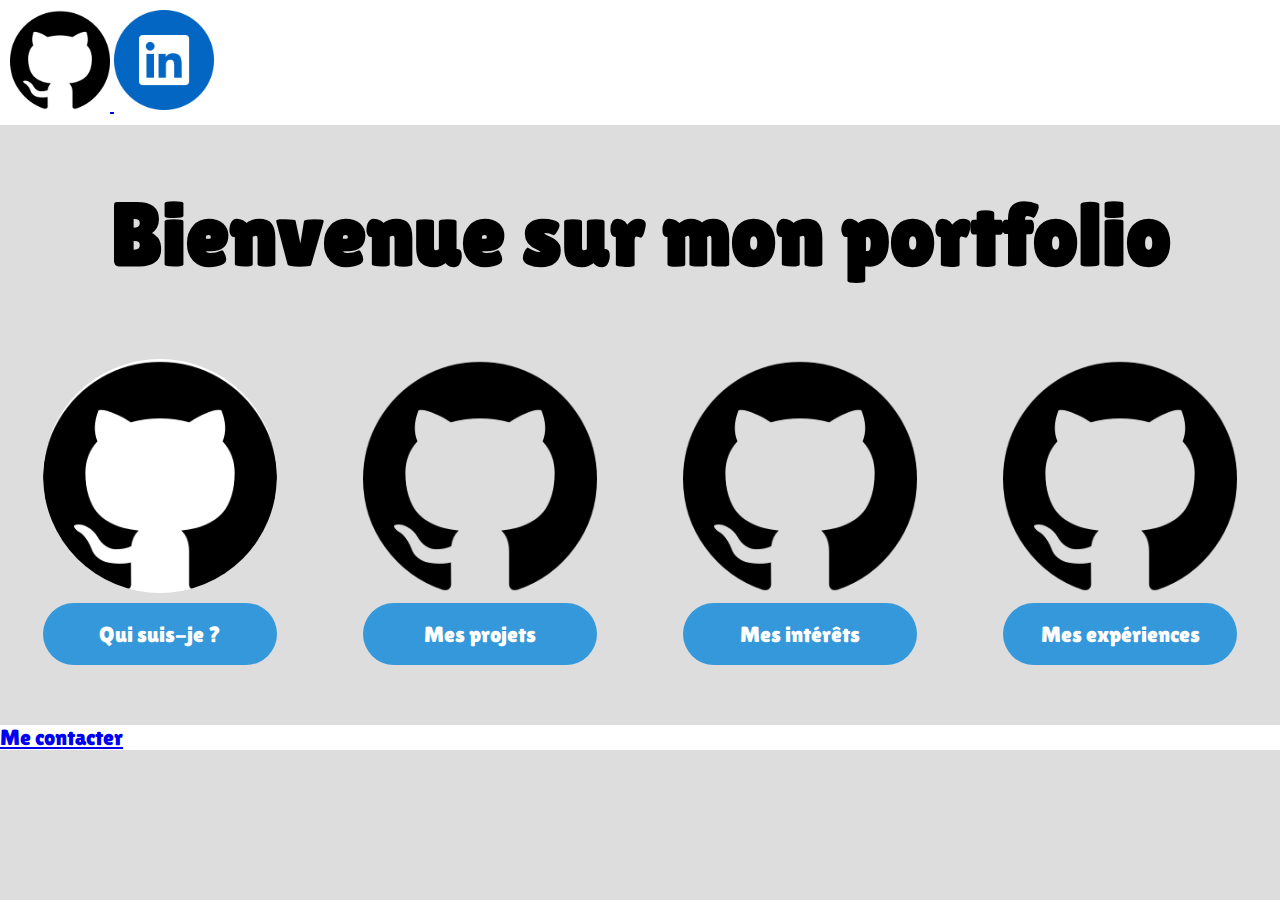
<file: index.html>
<!DOCTYPE html>
<html lang="fr">
    <head>
        <meta charset="UTF-8">
        <meta name="viewport" content="width=device-width, initial-scale=1.0">
        <!-- import de l'ensemble du css -->
        <link rel="stylesheet" href="./css/header.css">
        <link rel="stylesheet" href="./css/footer.css">
        <link rel="stylesheet" href="./css/menu.css">
        <!-- import de la police d'écriture -->
        <link href='https://fonts.googleapis.com/css?family=Lilita One' rel='stylesheet'>

        <title>Bienvenue !</title>
    </head>
    <!-- HTML représentant le header du site -->
    <header>
        <div id="img_header">
            <a href="https://github.com/DarkgamepsFlo">
                <img src="./img/github.png" id="github" alt="Logo de Github">
            </a>
            <a href="https://www.linkedin.com/in/florian-og%C3%A8s-a41a9a240/">
                <img src="./img/linkedin.png" id="linkedin" alt="Logo de linkedin">
            </a>
        </div>
    </header>
    <!-- HTML représentant le corp principal de la fonction -->
    <body>
        <div class="div_title">
            <h1>Bienvenue sur mon portfolio</h1>
        </div>
        <div id="quatre_img">
            <div id="une_img">
                <div id="color_img">
                    <img src="./img/github.png" id="ma_tete" alt="Logo de Github">
                </div>
                <a href="#" class="custom-button">
                    <span class="button-text">Qui suis-je ?</span>
                </a>
            </div>
            <div id="une_img">
                <img src="./img/github.png" id="project" alt="Logo de Github">
                <a href="#" class="custom-button">
                    <span class="button-text">Mes projets</span>
                </a>
            </div>
            <div id="une_img">
                <img src="./img/github.png" id="interest" alt="Logo de Github">
                    <a href="#" class="custom-button">
                        <span class="button-text">Mes intérêts</span>
                    </a>
            </div>
            <div id="une_img">
                <img src="./img/github.png" id="skills" alt="Logo de Github">
                <a href="#" class="custom-button">
                    <span class="button-text">Mes expériences</span>
                </a>
            </div>
        </div>
    </body>
    <!-- HTML représentant le footer du site -->
    <footer>
        <a href="#" class="button">
            <span class="button-text">Me contacter</span>
        </a>
    </footer>
</html>
</file>
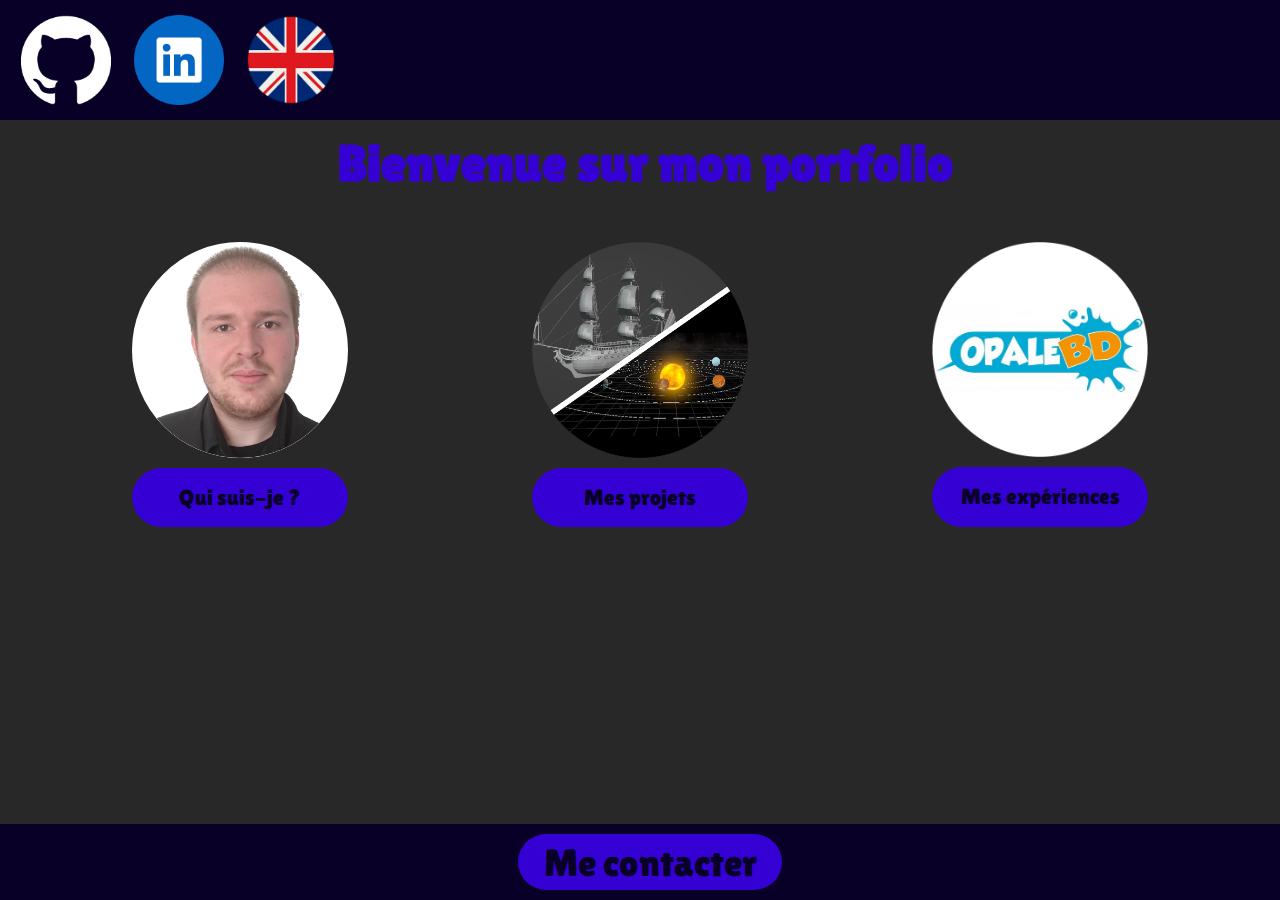
<file: my_e_cv/index.html>
<!DOCTYPE html>
<html lang="fr">
    <head>
        <meta charset="UTF-8">
        <meta name="viewport" content="width=device-width, initial-scale=1.0">
        <!-- import de l'ensemble du css -->
        <link rel="stylesheet" href="./css/header.css">
        <link rel="stylesheet" href="./css/footer.css">
        <link rel="stylesheet" href="./css/menu.css">
        <!-- import de la police d'écriture -->
        <link href='https://fonts.googleapis.com/css?family=Lilita One' rel='stylesheet'>

        <title>Bienvenue !</title>
    </head>
    <!-- HTML représentant le header du site -->
    <header>
        <div id="img_header">
            <div id="une_img_header">
                <a href="https://github.com/DarkgamepsFlo">
                    <img src="./img/github.png" id="github" alt="Logo de Github">
                </a>
            </div>
            <div id="une_img_header">
                <a href="https://www.linkedin.com/in/florian-og%C3%A8s-a41a9a240">
                    <img src="./img/linkedin.png" id="linkedin" alt="Logo de linkedin">
                </a>
            </div>
            <div id="une_img_header">
                <img onclick="changeLanguage()" id="langImage" src="./img/fr_flag.png" alt="Drapeau français">
            </div>
        </div>
    </header>
    <!-- HTML représentant le corp principal de la fonction -->
    <body>
        <div class="div_title">
            <!-- Ajoute des classes aux éléments que tu souhaites traduire -->
            <h1 id="welcome_menu" class="translate">Bienvenue sur mon portfolio</h1>
        </div>
        <div id="quatre_img">
            <div id="une_img">
                <div id="color_img">
                    <img src="./img/maGueule.png" id="ma_tete" alt="Me voici">
                </div>
                <a href="./profil/index.html" class="custom-button">
                    <span id="whoami" class="translate" class="button-text">Qui suis-je ?</span>
                </a>
            </div>
            <div id="une_img">
                <img src="./img/Solaire.png" id="project" alt="Mes projets">
                <a href="./project/index.html" class="custom-button">
                    <span id="projects" class="translate" class="button-text">Mes projets</span>
                </a>
            </div>
            <div id="une_img">
                <img src="./img/Opalebd.png" id="skills" alt="Mes expériences">
                <a href="./experiences/index.html" class="custom-button">
                    <span id="experiences" class="translate" class="button-text">Mes expériences</span>
                </a>
            </div>
        </div>

        <!-- Ajoute le lien vers le fichier JavaScript -->
        <script src="./service/traduction.js"></script>

    </body>
    <!-- HTML représentant le footer du site -->
    <footer>
        <a href="./contacter/index.html" class="custom-button-footer">
            <span class="button-text-footer" id="contactme">Me contacter</span>
        </a>
    </footer>
</html>
</file>
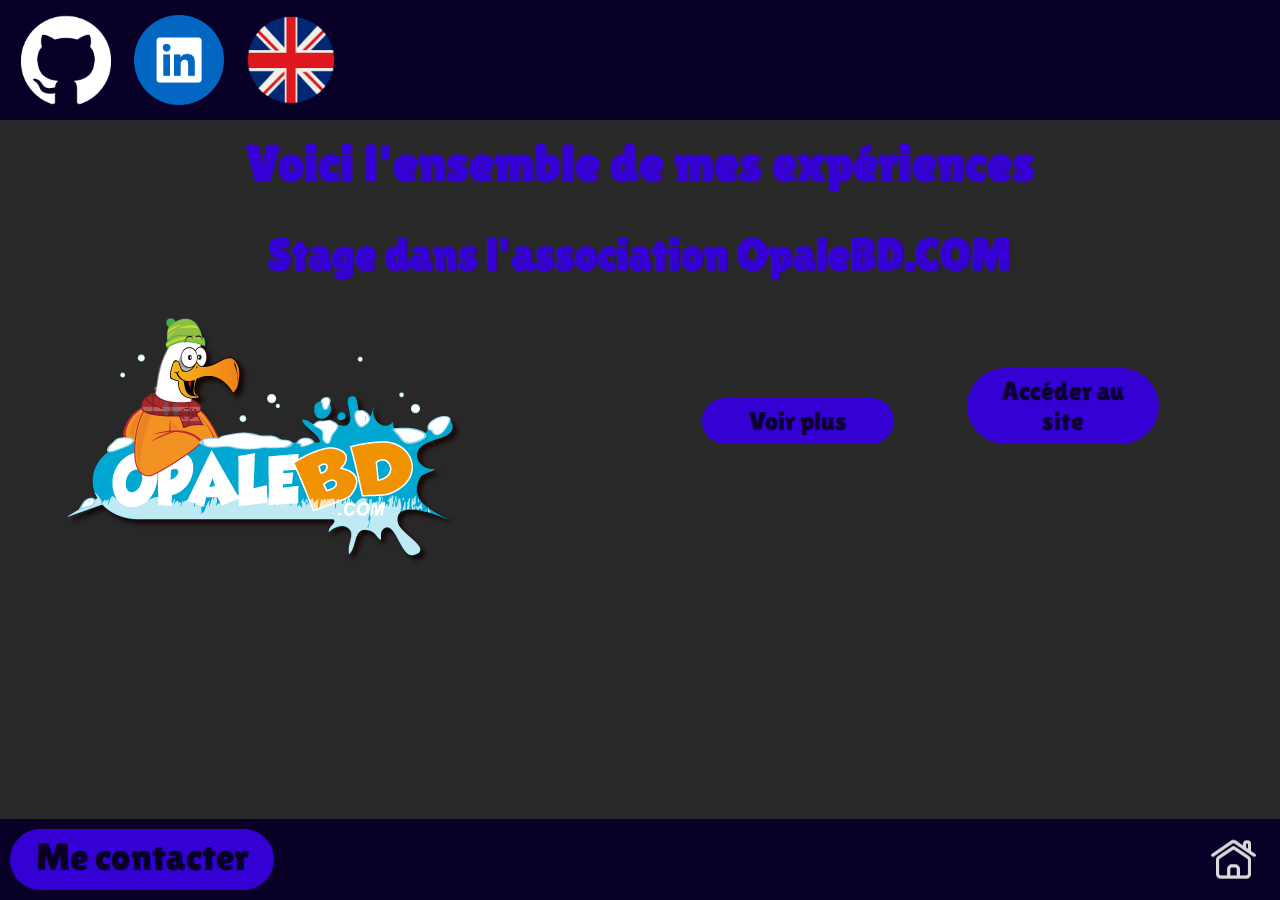
<file: my_e_cv/experiences/index.html>
<!DOCTYPE html>
<html lang="fr">
    <head>
        <meta charset="UTF-8">
        <meta name="viewport" content="width=device-width, initial-scale=1.0">
        <link rel="stylesheet" href="../css/header.css">
        <link rel="stylesheet" href="../css/footer.css">
        <link rel="stylesheet" href="../css/projets.css"> <!-- Ajoutez un fichier CSS spécifique pour la page projets -->
        <link href='https://fonts.googleapis.com/css?family=Lilita One' rel='stylesheet'>
        <title>Experiences</title>
    </head>
    <header>
        <div id="img_header">
            <div id="une_img_header">
                <a href="https://github.com/DarkgamepsFlo">
                    <img src="../img/github.png" id="github" alt="Logo de Github">
                </a>
            </div>
            <div id="une_img_header">
                <a href="https://www.linkedin.com/in/florian-og%C3%A8s-a41a9a240">
                    <img src="../img/linkedin.png" id="linkedin" alt="Logo de linkedin">
                </a>
            </div>
            <div id="une_img_header">
                <img onclick="changeLanguage()" id="langImage" src="../img/fr_flag.png" alt="Drapeau français">
            </div>
        </div>
    </header>
    <body>
        <!-- Contenu de la page projets -->
        <div class="projet-container">
            <div class="div_title">
                <h1 id="experiences_h1">Voici l'ensemble de mes expériences</h1>
            </div>
            <div class="projet">
                <h2 id="experience_title_1">Stage dans l'association OpaleBD.COM</h2>
                <div id="infoSection">
                    <div class="image_normal">
                        <img src="../img/OpalebdHiver.png" alt="Image Projet 1">
                    </div>
                    <div id="flex-column">
                        <div class="texte_normal">
                            <p id="experience_description_p1"></p>
                        </div>
                        <div class="boutons">
                            <a href="../page_presentation/experience1/index.html"><button id="view_more_btn_experience_1">Voir plus</button></a>
                            <a href="https://opalebd.com/"><button id="access_site_btn_experience_1">Accéder au site</button></a>
                        </div>
                    </div>
                </div>
            </div>
        </div>

        <!-- Ajoute le lien vers le fichier JavaScript -->
        <script src="../service/traduction.js"></script>
    </body>
    <footer>
        <div id="infoSection-footer">
            <a href="../contacter/index.html" class="custom-button-footer">
                <span class="button-text-footer" id="contactme">Me contacter</span>
            </a>
            <div id="une_img_footer">
                <a href="../index.html">
                    <img src="../img/Maison.png" id="home" alt="Retour au menu">
                </a>
            </div>
        </div>
    </footer>
</html>
</file>
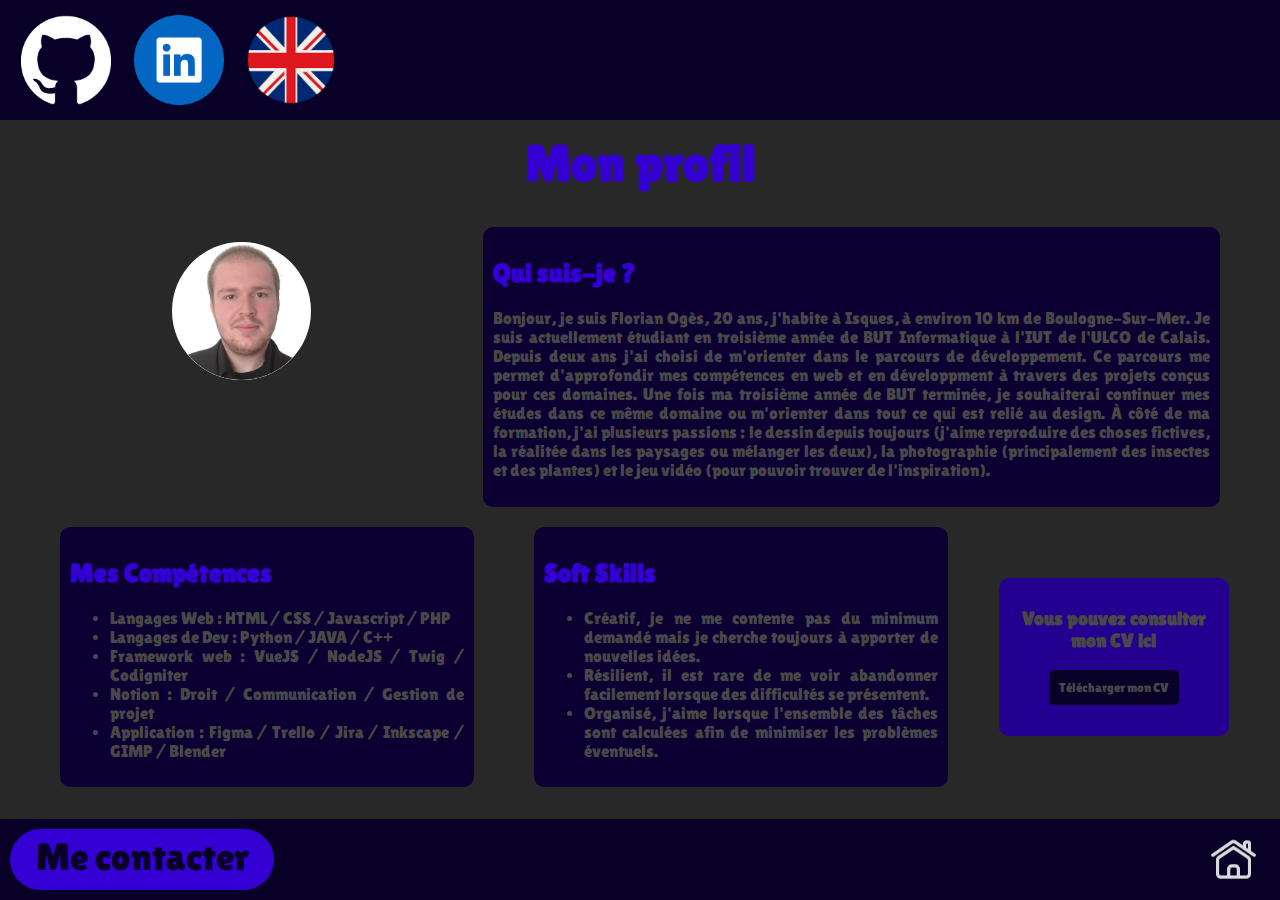
<file: my_e_cv/profil/index.html>
<!DOCTYPE html>
<html lang="fr">
    <head>
        <meta charset="UTF-8">
        <meta name="viewport" content="width=device-width, initial-scale=1.0">
        <!-- import de l'ensemble du css -->
        <link rel="stylesheet" href="../css/header.css">
        <link rel="stylesheet" href="../css/footer.css">
        <link rel="stylesheet" href="../css/profil.css">
        <!-- import de la police d'écriture -->
        <link href='https://fonts.googleapis.com/css?family=Lilita One' rel='stylesheet'>

        <title>Mon profil</title>
    </head>
    <!-- HTML représentant le header du site -->
    <header>
        <div id="img_header">
            <div id="une_img_header">
                <a href="https://github.com/DarkgamepsFlo">
                    <img src="../img/github.png" id="github" alt="Logo de Github">
                </a>
            </div>
            <div id="une_img_header">
                <a href="https://www.linkedin.com/in/florian-og%C3%A8s-a41a9a240">
                    <img src="../img/linkedin.png" id="linkedin" alt="Logo de linkedin">
                </a>
            </div>
            <div id="une_img_header">
                <img onclick="changeLanguage()" id="langImage" src="../img/fr_flag.png" alt="Drapeau français">
            </div>
        </div>
    </header>
    <!-- HTML représentant le corp principal de la fonction -->
    <body>
        <div class="div_title">
            <h1 id="welcome_profil" class="translate">Mon profil</h1>
        </div>
       
        <!-- Div sous l'image pour la liste d'éléments -->
        <div id="infoSection">
            <div id="une_img">
                <div id="color_img">
                    <img src="../img/maGueule.png" id="ma_tete" alt="Me voici">
                </div>
            </div>
                
            <div id="textContainer">
                <h2 id="whoami">Qui suis-je ?</h2>
                <p id="whoami_texte">Bonjour, je suis Florian Ogès, 20 ans, j'habite à Isques, à environ 10 km de Boulogne-Sur-Mer. Je suis actuellement étudiant en troisième année de BUT Informatique à l'IUT de l'ULCO de Calais. Depuis deux ans j'ai choisi de m'orienter dans le parcours de développement. Ce parcours me permet d'approfondir mes compétences en web et en développment à travers des projets conçus pour ces domaines. Une fois ma troisième année de BUT terminée, je souhaiterai continuer mes études dans ce même domaine ou m'orienter dans tout ce qui est relié au design. À côté de ma formation, j'ai plusieurs passions : le dessin depuis toujours (j'aime reproduire des choses fictives, la réalitée dans les paysages ou mélanger les deux), la photographie (principalement des insectes et des plantes) et le jeu vidéo (pour pouvoir trouver de l'inspiration).</p>
            </div>
        </div>

        <div id="infoSection">    
            <!-- Div à droite de l'image pour le texte -->
            <div id="listContainer">
                <h2 id="listContainer_competence">Mes Compétences</h2>
                <ul>
                    <li id="listContainer_web">Langages Web : HTML / CSS / Javascript / PHP</li>
                    <li id="listContainer_dev">Langages de Dev : Python / JAVA / C++</li>
                    <li id="listContainer_fram">Framework web : VueJS / NodeJS / Twig / Codigniter</li>
                    <li id="listContainer_not">Notion : Droit / Communication / Gestion de projet</li>
                    <li id="listContainer_app">Application : Figma / Trello / Jira / Inkscape / GIMP / Blender</li>
                </ul>
            </div>

            <div id="listContainer">
                <h2>Soft Skills</h2>
                <ul>
                    <li id="listContainer_crea">Créatif, je ne me contente pas du minimum demandé mais je cherche toujours à apporter de nouvelles idées.</li>
                    <li id="listContainer_resi">Résilient, il est rare de me voir abandonner facilement lorsque des difficultés se présentent.</li>
                    <li id="listContainer_orga">Organisé, j'aime lorsque l'ensemble des tâches sont calculées afin de minimiser les problèmes éventuels.</li>
                </ul>
            </div>

            <div id="downloadContainer">
                <h3 id="downloadContainer_youcan">Vous pouvez consulter mon CV ici</h3>
                <button class="downloadButton" id="downloadContainer_download">Télécharger mon CV</button>
            </div>
        </div>   
        
        <!-- Référence au fichier JavaScript externe -->
        <script src="../service/telechargerCV.js"></script>
        <script src="../service/traduction.js"></script>
        
    </body>
    <!-- HTML représentant le footer du site -->
    <footer>
        <div id="infoSection-footer">
            <a href="../contacter/index.html" class="custom-button-footer">
                <span class="button-text-footer" id="contactme">Me contacter</span>
            </a>
            <div id="une_img_footer">
                <a href="../index.html">
                    <img src="../img/Maison.png" id="home" alt="Retour au menu">
                </a>
            </div>
        </div>
    </footer>
</html>
</file>
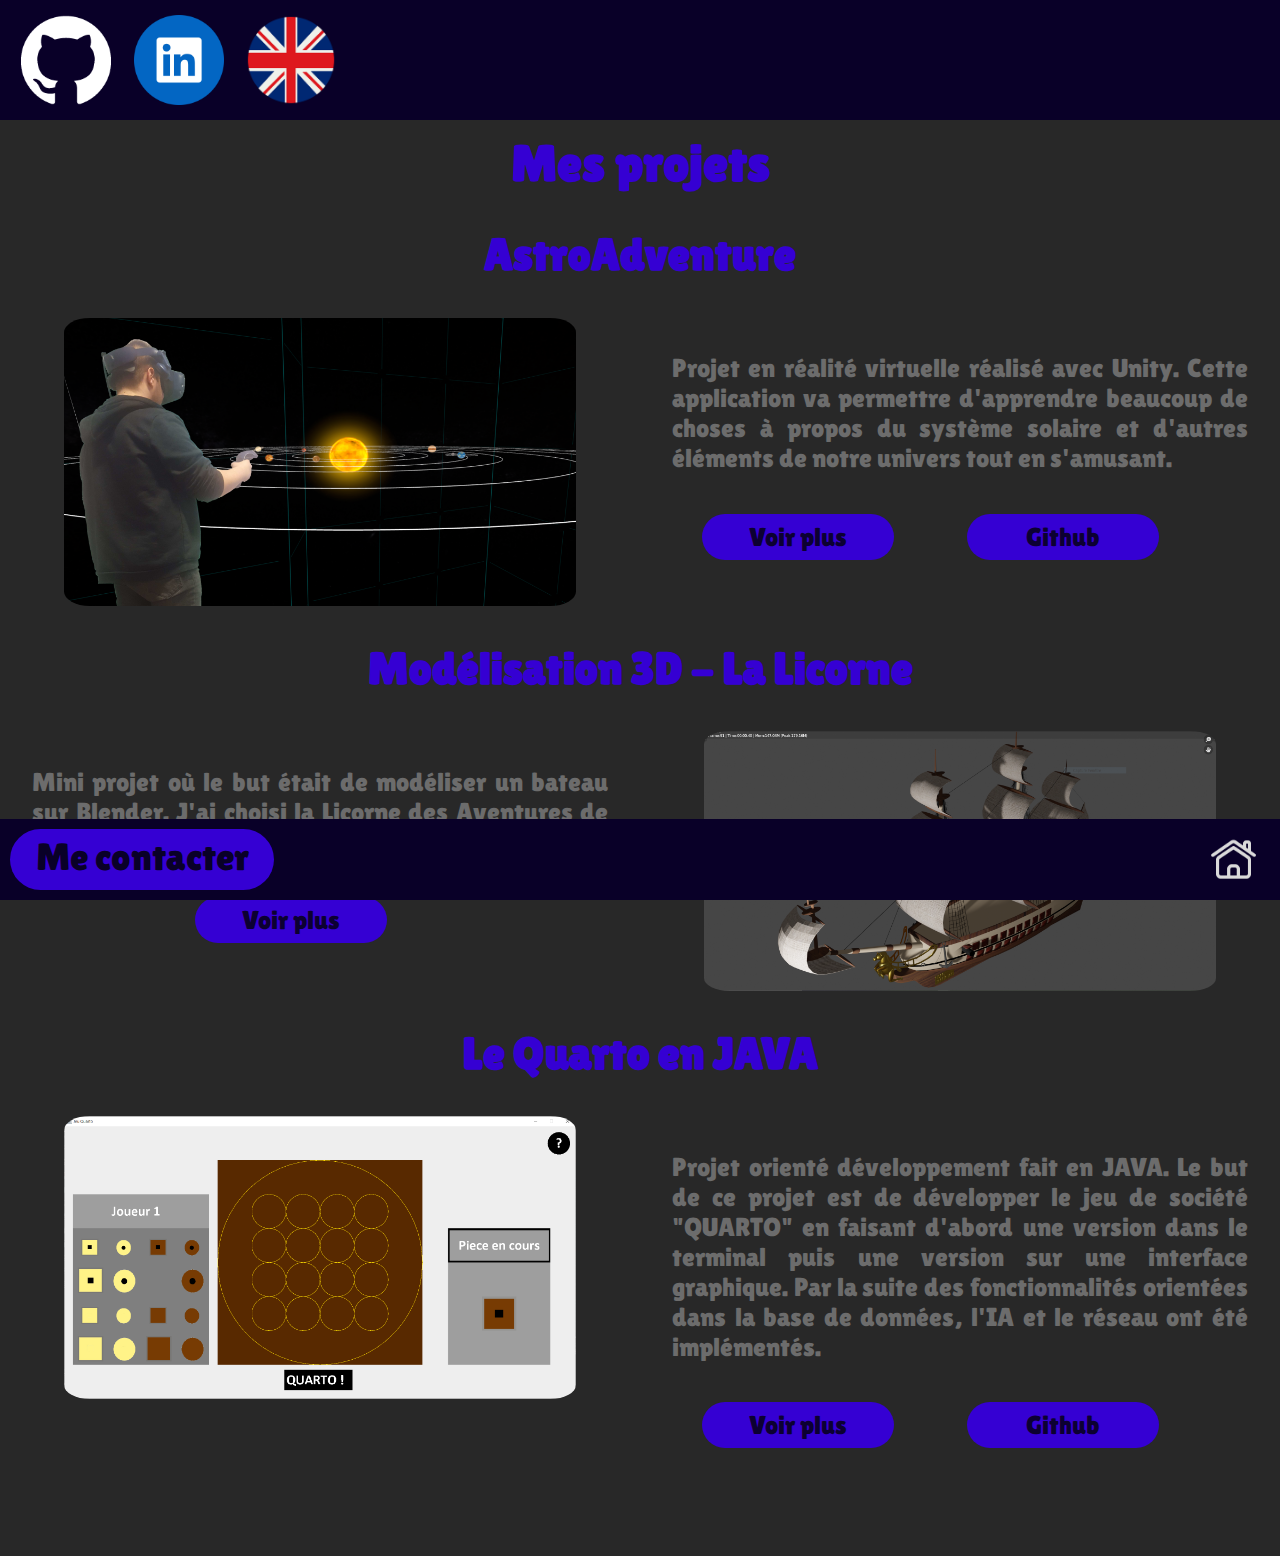
<file: my_e_cv/project/index.html>
<!DOCTYPE html>
<html lang="fr">
<head>
    <meta charset="UTF-8">
    <meta name="viewport" content="width=device-width, initial-scale=1.0">
    <link rel="stylesheet" href="../css/header.css">
    <link rel="stylesheet" href="../css/footer.css">
    <link rel="stylesheet" href="../css/projets.css">
    <link href='https://fonts.googleapis.com/css?family=Lilita One' rel='stylesheet'>
    <title>Projets</title>
</head>
<header>
    <div id="img_header">
        <div id="une_img_header">
            <a href="https://github.com/DarkgamepsFlo">
                <img src="../img/github.png" id="github" alt="Logo de Github">
            </a>
        </div>
        <div id="une_img_header">
            <a href="https://www.linkedin.com/in/florian-og%C3%A8s-a41a9a240">
                <img src="../img/linkedin.png" id="linkedin" alt="Logo de linkedin">
            </a>
        </div>
        <div id="une_img_header">
            <img onclick="changeLanguage()" id="langImage" src="../img/fr_flag.png" alt="Drapeau français">
        </div>
    </div>
</header>
<body>
    <div class="projet-container">
        <div class="div_title">
            <h1 id="title_projet">Mes projets</h1>
        </div>
        <div class="projet">
            <h2 id="project_title_1">AstroAdventure</h2>
            <div id="infoSection">
                <div class="image_normal">
                    <img src="../img/Solar.png" alt="Image Projet 1">
                </div>
                <div id="flex-column">
                    <div class="texte_normal">
                        <p id="project_description_1">Projet en réalité virtuelle réalisé avec Unity. Cette application va permettre d'apprendre beaucoup de choses à propos du système solaire et d'autres éléments de notre univers tout en s'amusant.</p>
                    </div>
                    <div class="boutons">
                        <a href="../page_presentation/projet1/index.html"><button id="view_more_btn_1">Voir plus</button></a>
                        <a href="https://github.com/PheraxLemitige/SaeAstro"><button id="github_btn_1">Github</button></a>
                    </div>
                </div>
            </div>
        </div>

        <div class="projet-reverse">
            <h2 id="project_title_2">Modélisation 3D - La Licorne</h2>
            <div id="infoSection-reverse">
                <div class="image_reverse">
                    <img src="../img/Bateau.png" alt="Image Projet 2">
                </div>
                <div id="flex-column-reverse">
                    <div class="texte_reverse">
                        <p id="project_description_2">Mini projet où le but était de modéliser un bateau sur Blender. J'ai choisi la Licorne des Aventures de Tintin</p>
                    </div>
                    <div class="boutons-reverse">
                        <a href="../page_presentation/projet2/index.html"><button id="view_more_btn_2">Voir plus</button></a>
                    </div>
                </div>
            </div>
        </div>

        <div class="projet">
            <h2 id="project_title_3">Le Quarto en JAVA</h2>
            <div id="infoSection">
                <div class="image_normal">
                    <img src="../img/Quarto.png" alt="Image Projet 3">
                </div>
                <div id="flex-column">
                    <div class="texte_normal">
                        <p id="project_description_3">Projet orienté développement fait en JAVA. Le but de ce projet est de développer le jeu de société "QUARTO" en faisant d'abord une version dans le terminal puis une version sur une interface graphique. Par la suite des fonctionnalités orientées dans la base de données, l'IA et le réseau ont été implémentés.</p>
                    </div>
                    <div class="boutons">
                        <a href="../page_presentation/projet3/index.html"><button id="view_more_btn_3">Voir plus</button></a>
                        <a href="https://github.com/DarkgamepsFlo/SAE_Game_Project"><button id="github_btn_3">Github</button></a>
                    </div>
                </div>
            </div>
        </div>
    </div>

    <script src="../service/traduction.js"></script>
</body>
<footer>
    <div id="infoSection-footer">
        <a href="../contacter/index.html" class="custom-button-footer">
            <span class="button-text-footer" id="contactme">Me contacter</span>
        </a>
        <div id="une_img_footer">
            <a href="../index.html">
                <img src="../img/Maison.png" id="home" alt="Retour au menu">
            </a>
        </div>
    </div>
</footer>
</html>
</file>
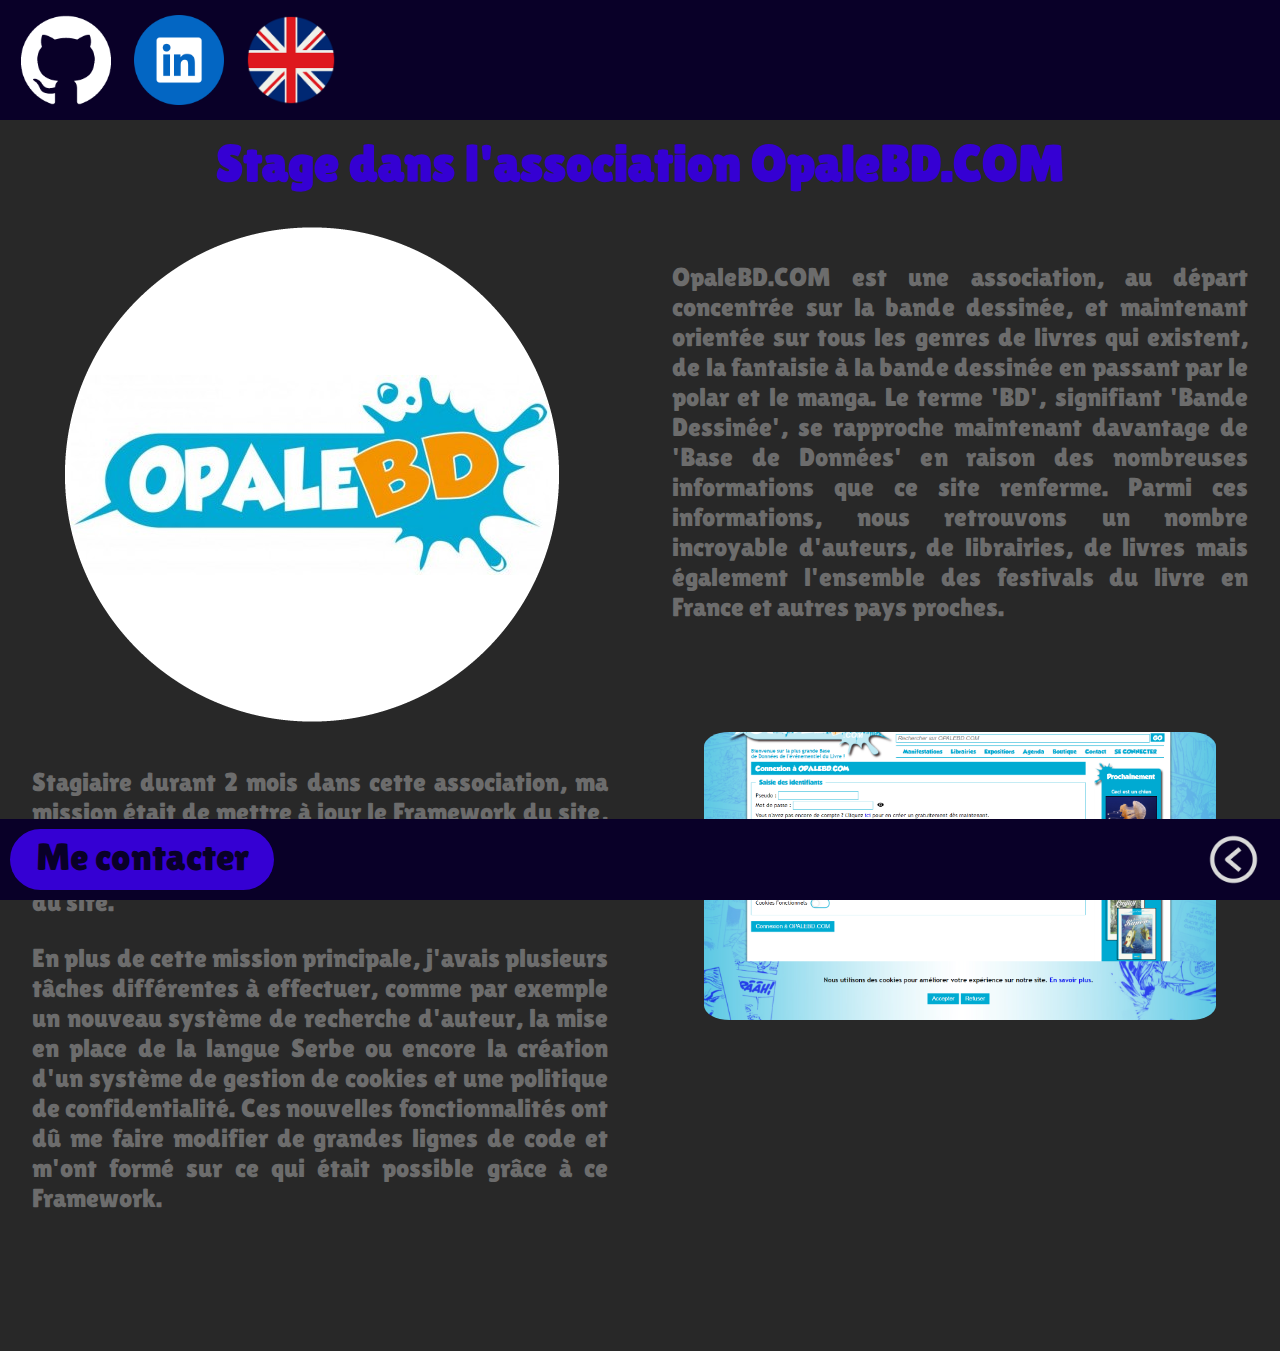
<file: my_e_cv/page_presentation/experience1/index.html>
<!DOCTYPE html>
<html lang="fr">

<head>
    <meta charset="UTF-8">
    <meta name="viewport" content="width=device-width, initial-scale=1.0">
    <link rel="stylesheet" href="../../css/header.css">
    <link rel="stylesheet" href="../../css/footer.css">
    <link rel="stylesheet" href="../../css/projets.css"> <!-- Ajoutez un fichier CSS spécifique pour la page projets -->
    <link href='https://fonts.googleapis.com/css?family=Lilita One' rel='stylesheet'>
    <title>Projets</title>
</head>

<header>
    <div id="img_header">
        <div id="une_img_header">
            <a href="https://github.com/DarkgamepsFlo">
                <img src="../../img/github.png" id="github" alt="Logo de Github">
            </a>
        </div>
        <div id="une_img_header">
            <a href="https://www.linkedin.com/in/florian-og%C3%A8s-a41a9a240">
                <img src="../../img/linkedin.png" id="linkedin" alt="Logo de linkedin">
            </a>
        </div>
        <div id="une_img_header">
            <img onclick="changeLanguage()" id="langImage" src="../img/fr_flag.png" alt="Drapeau français">
        </div>
    </div>
</header>

<body>
    <!-- Contenu de la page projets -->
    <div class="projet-container">
        <div class="div_title">
            <h1 id="experiences_title1">Stage dans l'association OpaleBD.COM</h1>
        </div>
        <div class="projet">
            <div id="infoSection">
                <div class="image_normal">
                    <img src="../../img/Opalebd.png" alt="Image Projet 1">
                </div>
                <div id="flex-column">
                    <div class="texte_normal">
                        <p id="experiences_description_p11">OpaleBD.COM est une association, au départ concentrée sur la bande dessinée, et maintenant orientée sur tous les genres de livres qui existent, de la fantaisie à la bande dessinée en passant par le polar et le manga. Le terme "BD", signifiant "Bande Dessinée", se rapproche maintenant davantage de "Base de Données" en raison des nombreuses informations que ce site renferme. Parmi ces informations, nous retrouvons un nombre incroyable d'auteurs, de librairies, de livres mais également l'ensemble des festivals du livre en France et autres pays proches.</p>
                    </div>
                </div>
            </div>

            <div id="infoSection-reverse">
                <div class="image_reverse">
                    <img src="../../img/OpaleBDCookie.png" alt="Image Projet 1">
                </div>
                <div id="flex-column-reverse">
                    <div class="texte_reverse">
                        <p id="experiences_description_p21">Stagiaire durant 2 mois dans cette association, ma mission était de mettre à jour le Framework du site, Codigniter (basé sur du PHP et du Twig), en le passant de la version 3 à la version 4 sur l'ensemble du site.</p>
                        <p id="experiences_description_p31">En plus de cette mission principale, j'avais plusieurs tâches différentes à effectuer, comme par exemple un nouveau système de recherche d'auteur, la mise en place de la langue Serbe ou encore la création d'un système de gestion de cookies et une politique de confidentialité. Ces nouvelles fonctionnalités ont dû me faire modifier de grandes lignes de code et m'ont formé sur ce qui était possible grâce à ce Framework.</p>
                    </div>
                </div>
            </div>
        </div>
    </div>

    <!-- Ajoute le lien vers le fichier JavaScript -->
    <script src="../../service/traduction.js"></script>
</body>

<footer>
    <div id="infoSection-footer">
        <a href="../../contacter/index.html" class="custom-button-footer">
            <span class="button-text-footer" id="projets_contactme">Me contacter</span>
        </a>
        <div id="une_img_footer">
            <a href="../../experiences/index.html">
                <img src="../../img/Fleche.png" id="home" alt="Retour au menu">
            </a>
        </div>
    </div>
</footer>

</html>
</file>
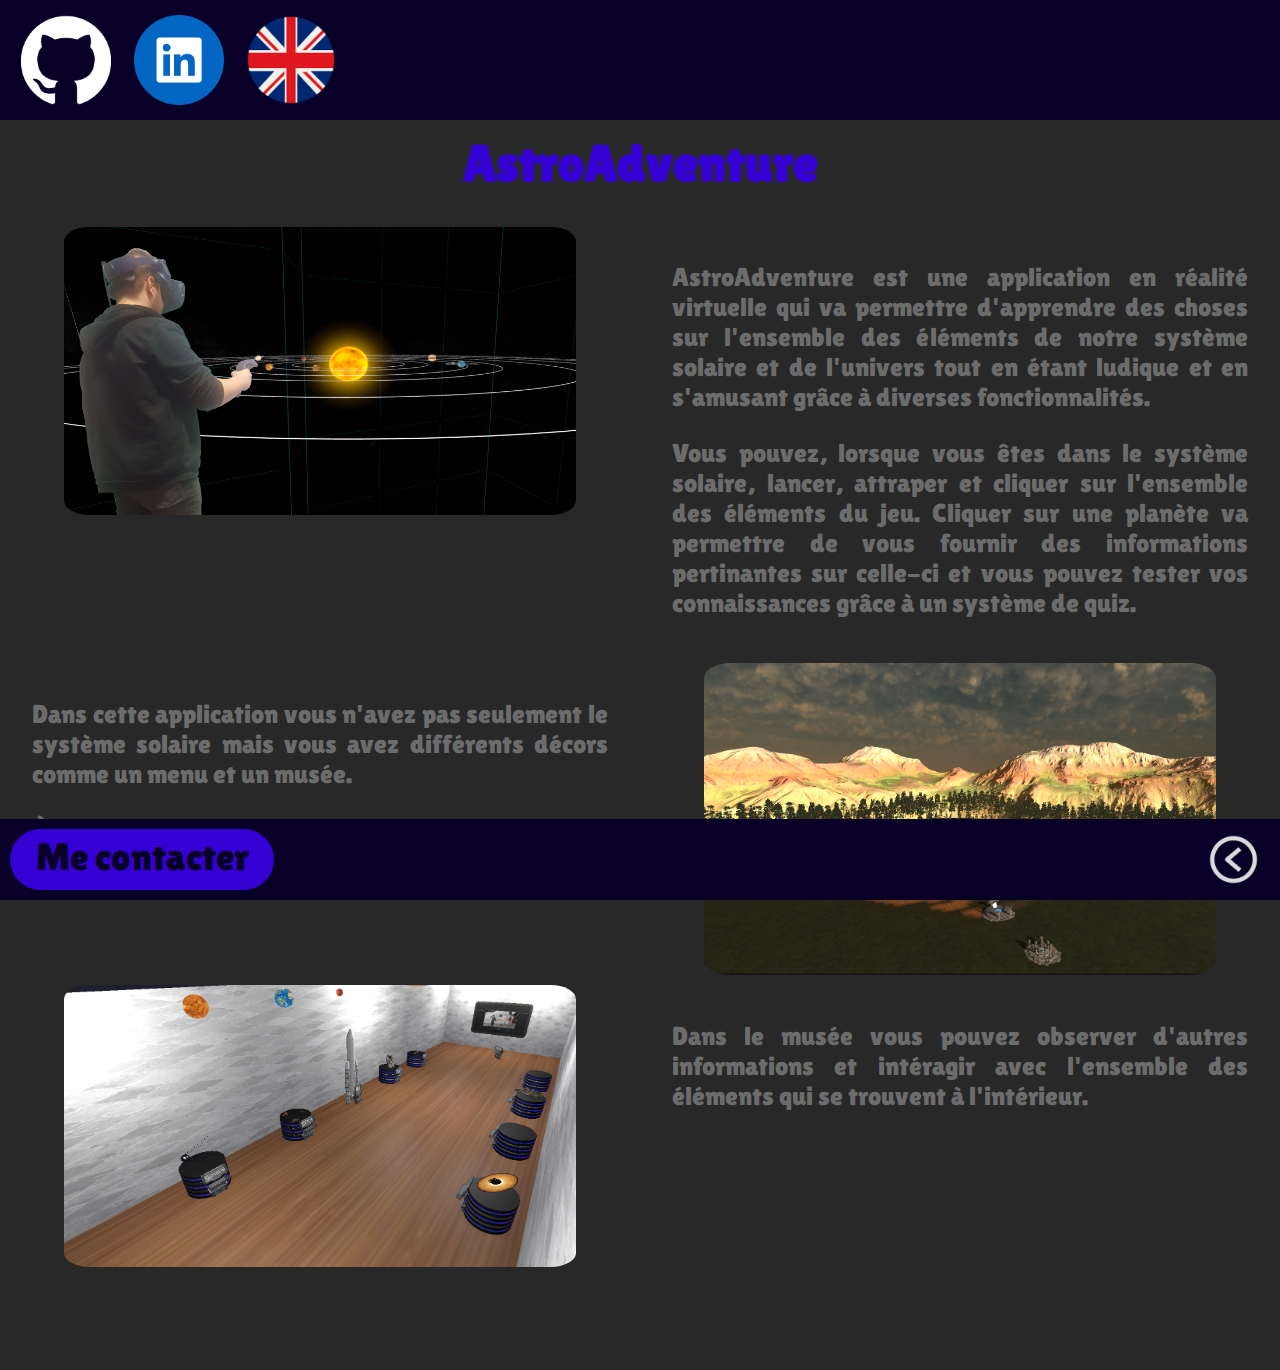
<file: my_e_cv/page_presentation/projet1/index.html>
<!DOCTYPE html>
<html lang="fr">
    <head>
        <meta charset="UTF-8">
        <meta name="viewport" content="width=device-width, initial-scale=1.0">
        <link rel="stylesheet" href="../../css/header.css">
        <link rel="stylesheet" href="../../css/footer.css">
        <link rel="stylesheet" href="../../css/projets.css"> <!-- Ajoutez un fichier CSS spécifique pour la page projets -->
        <link href='https://fonts.googleapis.com/css?family=Lilita One' rel='stylesheet'>
        <title>Projets</title>
    </head>
    <header>
        <div id="img_header">
            <div id="une_img_header">
                <a href="https://github.com/DarkgamepsFlo">
                    <img src="../../img/github.png" id="github" alt="Logo de Github">
                </a>
            </div>
            <div id="une_img_header">
                <a href="https://www.linkedin.com/in/florian-og%C3%A8s-a41a9a240">
                    <img src="../../img/linkedin.png" id="linkedin" alt="Logo de linkedin">
                </a>
            </div>
            <div id="une_img_header">
                <img onclick="changeLanguage()" id="langImage" src="../img/fr_flag.png" alt="Drapeau français">
            </div>
        </div>
    </header>
    <body>
        <!-- Contenu de la page projets -->
        <div class="projet-container">
            <div class="div_title">
                <h1>AstroAdventure</h1>
            </div>
            <div class="projet">
                <div id="infoSection">
                    <div class="image_normal">
                        <img src="../../img/Solar.png" alt="Image Projet 1">
                    </div>
                    <div id="flex-column">
                        <div class="texte_normal">
                            <p id="project_description_11">AstroAdventure est une application en réalité virtuelle qui va permettre d'apprendre des choses sur l'ensemble des éléments de notre système solaire et de l'univers tout en étant ludique et en s'amusant grâce à diverses fonctionnalités.</p>
                            <p id="project_description_111">Vous pouvez, lorsque vous êtes dans le système solaire, lancer, attraper et cliquer sur l'ensemble des éléments du jeu. Cliquer sur une planète va permettre de vous fournir des informations pertinantes sur celle-ci et vous pouvez tester vos connaissances grâce à un système de quiz.</p>
                        </div>
                    </div>
                </div>

                <div id="infoSection-reverse">
                    <div class="image_reverse">
                        <img src="../../img/Menu.png" alt="Image Projet 1">
                    </div>
                    <div id="flex-column-reverse">
                        <div class="texte_reverse">
                            <p id="project_description_21">Dans cette application vous n'avez pas seulement le système solaire mais vous avez différents décors comme un menu et un musée.</p>
                            <p id="project_description_211">À droite, vous avez le menu. Vous pouvez observer un paysage et vous rendre dans le système solaire ou dans le musée.</p>
                        </div>
                    </div>
                </div>

                <div id="infoSection">
                    <div class="image_normal">
                        <img src="../../img/Museum.png" alt="Image Projet 1">
                    </div>
                    <div id="flex-column">
                        <div class="texte_normal">
                            <p id="project_description_31">Dans le musée vous pouvez observer d'autres informations et intéragir avec l'ensemble des éléments qui se trouvent à l'intérieur.</p>
                        </div>
                    </div>
                </div>
            </div>
        </div>

        <!-- Ajoute le lien vers le fichier JavaScript -->
        <script src="../../service/traduction.js"></script>
    </body>
    <footer>
        <div id="infoSection-footer">
            <a href="../../contacter/index.html" class="custom-button-footer">
                <span class="button-text-footer" id="contactme">Me contacter</span>
            </a>
            <div id="une_img_footer">
                <a href="../../project/index.html">
                    <img src="../../img/Fleche.png" id="home" alt="Retour au menu">
                </a>
            </div>
        </div>
    </footer>
</file>
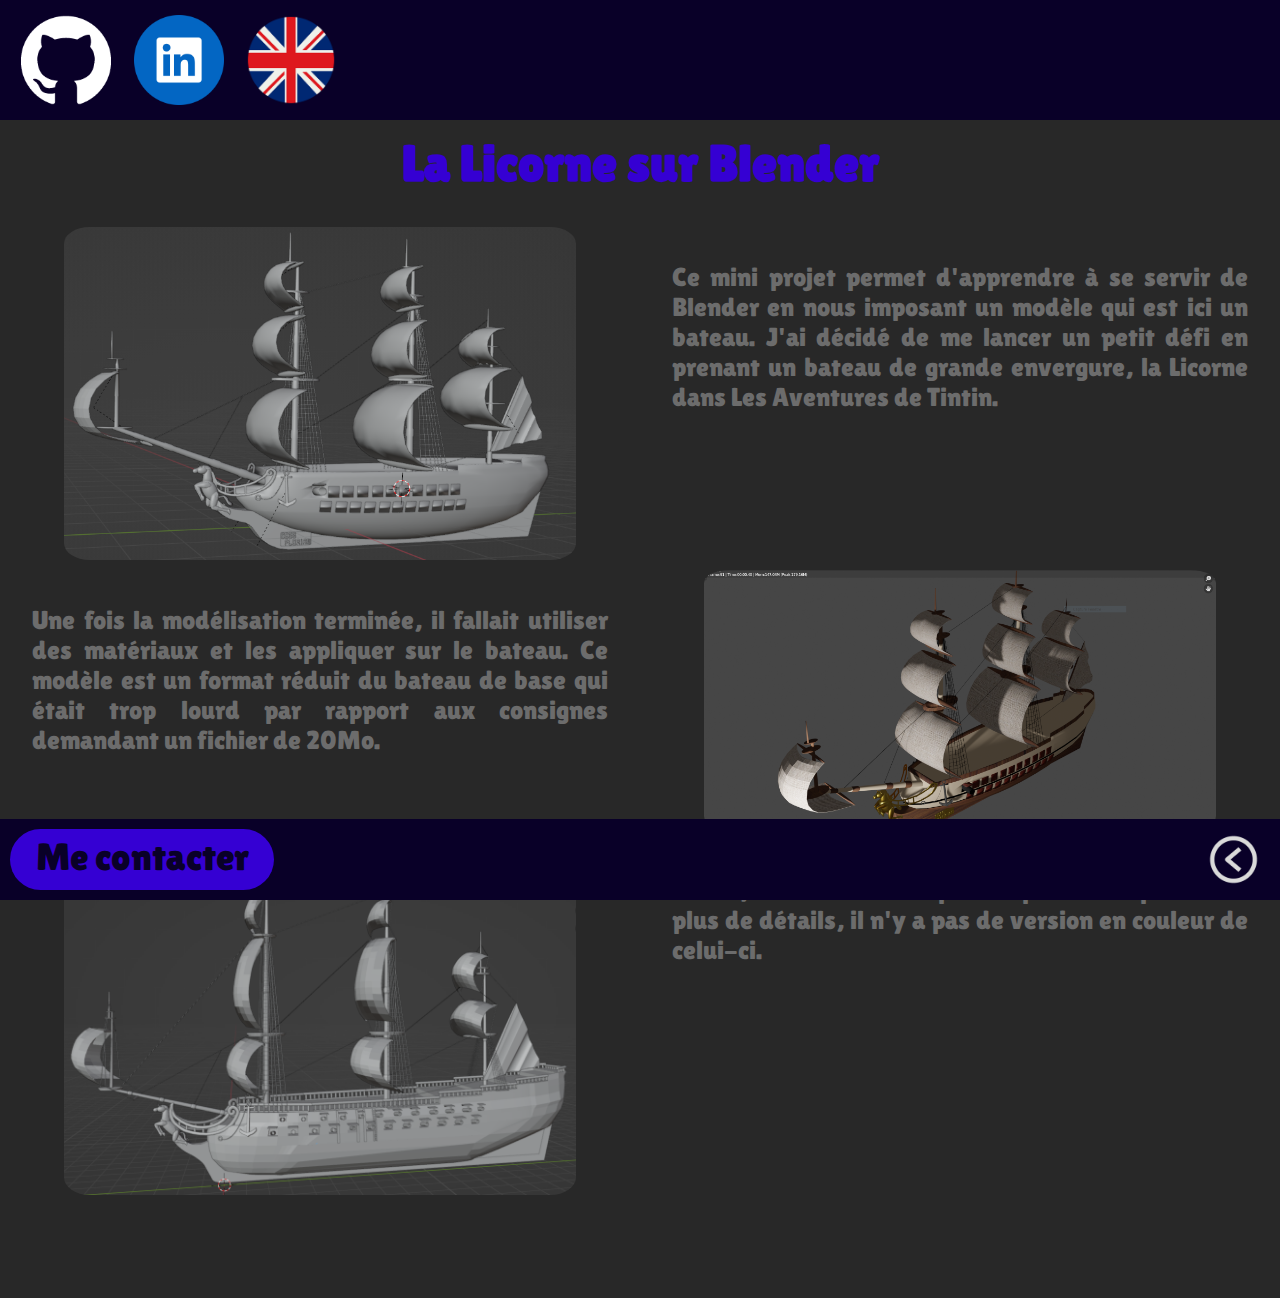
<file: my_e_cv/page_presentation/projet2/index.html>
<!DOCTYPE html>
<html lang="fr">
<head>
    <meta charset="UTF-8">
    <meta name="viewport" content="width=device-width, initial-scale=1.0">
    <link rel="stylesheet" href="../../css/header.css">
    <link rel="stylesheet" href="../../css/footer.css">
    <link rel="stylesheet" href="../../css/projets.css">
    <link href='https://fonts.googleapis.com/css?family=Lilita One' rel='stylesheet'>
    <title>Projets</title>
</head>
<header>
    <div id="img_header">
        <div id="une_img_header">
            <a href="https://github.com/DarkgamepsFlo">
                <img src="../../img/github.png" id="github" alt="Logo de Github">
            </a>
        </div>
        <div id="une_img_header">
            <a href="https://www.linkedin.com/in/florian-og%C3%A8s-a41a9a240">
                <img src="../../img/linkedin.png" id="linkedin" alt="Logo de linkedin">
            </a>
        </div>
        <div id="une_img_header">
            <img onclick="changeLanguage()" id="langImage" src="../img/fr_flag.png" alt="Drapeau français">
        </div>
    </div>
</header>
<body>
    <!-- Contenu de la page projets -->
    <div class="projet-container">
        <div class="div_title">
            <h1 id="project_title_h1">La Licorne sur Blender</h1>
        </div>
        <div class="projet">
            <div id="infoSection">
                <div class="image_normal">
                    <img src="../../img/BateauBase.png" alt="Image Projet 1">
                </div>
                <div id="flex-column">
                    <div class="texte_normal">
                        <p id="project_description_p1">Ce mini projet permet d'apprendre à se servir de Blender en nous imposant un modèle qui est ici un bateau. J'ai décidé de me lancer un petit défi en prenant un bateau de grande envergure, la Licorne dans Les Aventures de Tintin.</p>
                    </div>
                </div>
            </div>

            <div id="infoSection-reverse">
                <div class="image_reverse">
                    <img src="../../img/Bateau.png" alt="Image Projet 1">
                </div>
                <div id="flex-column-reverse">
                    <div class="texte_reverse">
                        <p id="project_description_p2">Une fois la modélisation terminée, il fallait utiliser des matériaux et les appliquer sur le bateau. Ce modèle est un format réduit du bateau de base qui était trop lourd par rapport aux consignes demandant un fichier de 20Mo.</p>
                    </div>
                </div>
            </div>

            <div id="infoSection">
                <div class="image_normal">
                    <img src="../../img/BateauDetail.png" alt="Image Projet 1">
                </div>
                <div id="flex-column">
                    <div class="texte_normal">
                        <p id="project_description_p3">Avant, le bateau était plus imposant et possédait plus de détails, il n'y a pas de version en couleur de celui-ci.</p>
                    </div>
                </div>
            </div>
        </div>
    </div>

    <!-- Ajoute le lien vers le fichier JavaScript -->
    <script src="../../service/traduction.js"></script>
</body>
<footer>
    <div id="infoSection-footer">
        <a href="../../contacter/index.html" class="custom-button-footer">
            <span class="button-text-footer" id="contactme">Me contacter</span>
        </a>
        <div id="une_img_footer">
            <a href="../../project/index.html">
                <img src="../../img/Fleche.png" id="home" alt="Retour au menu">
            </a>
        </div>
    </div>
</footer>
</html>
</file>
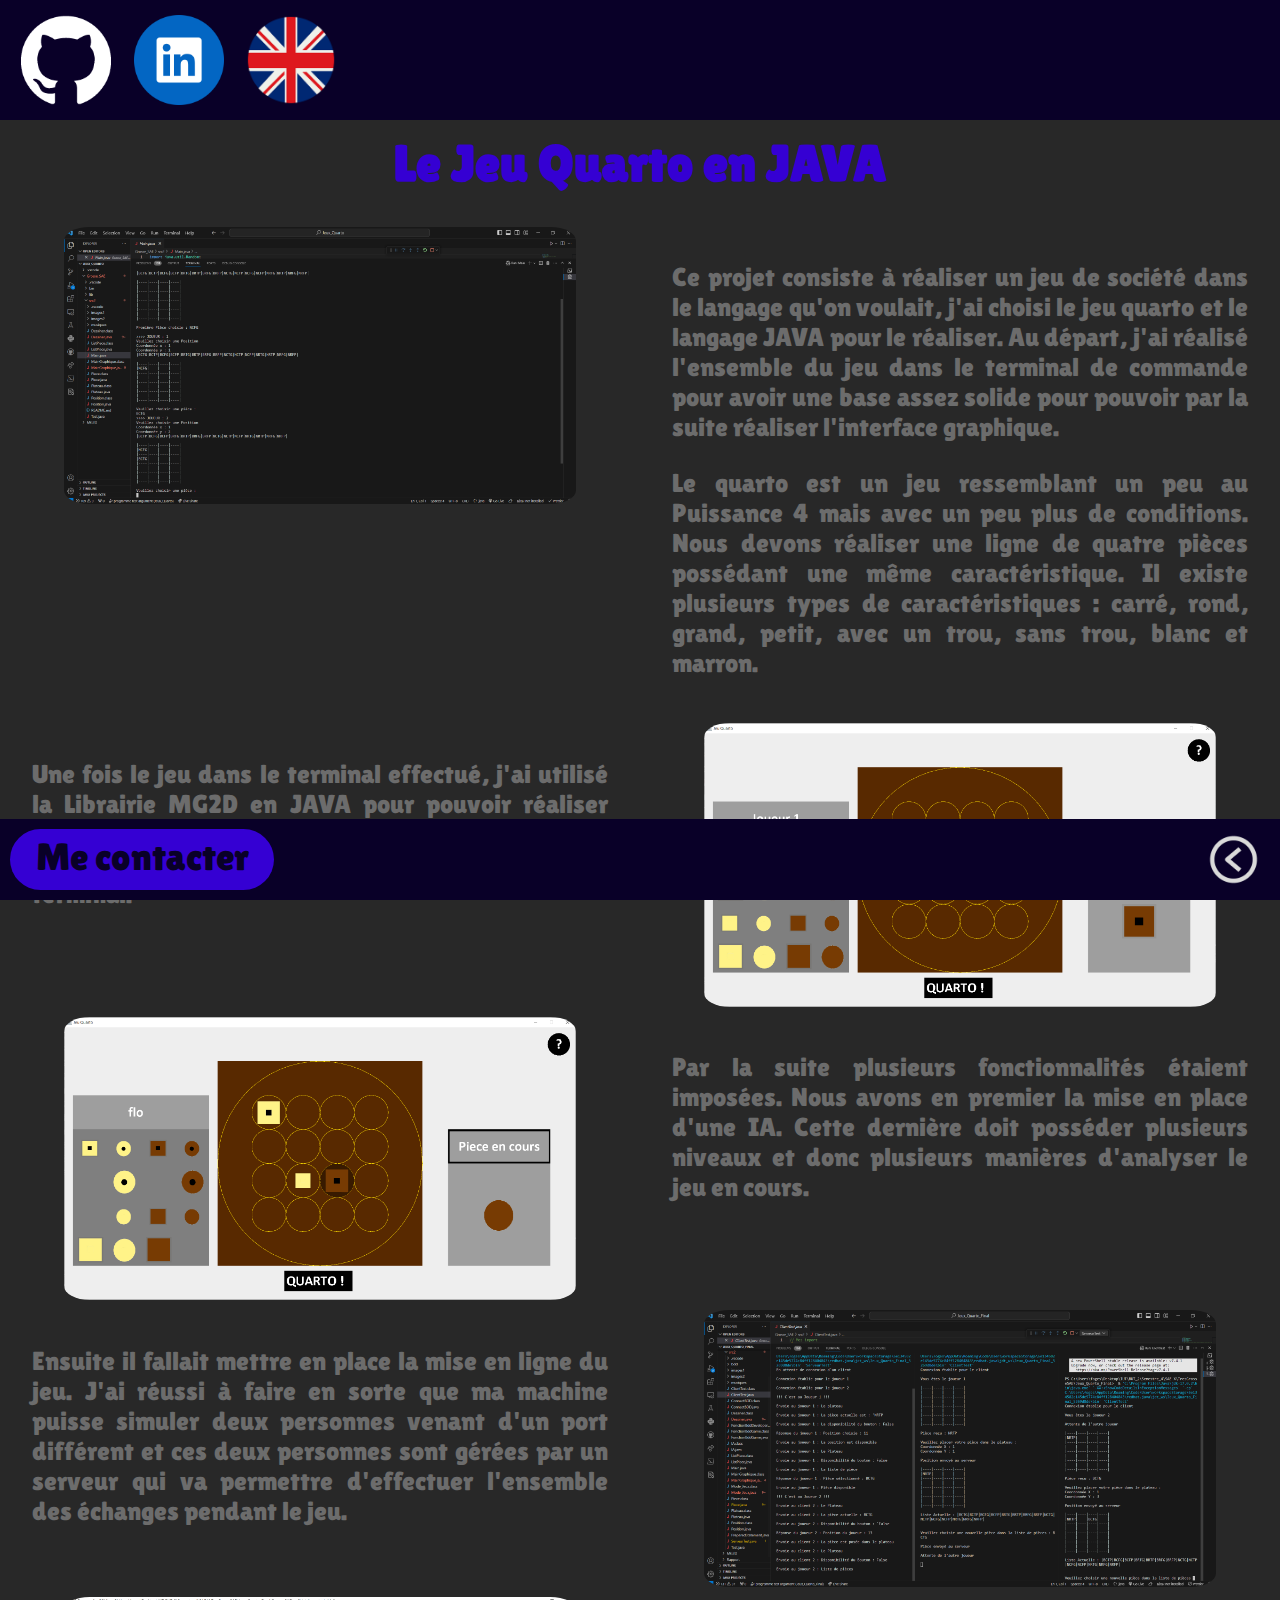
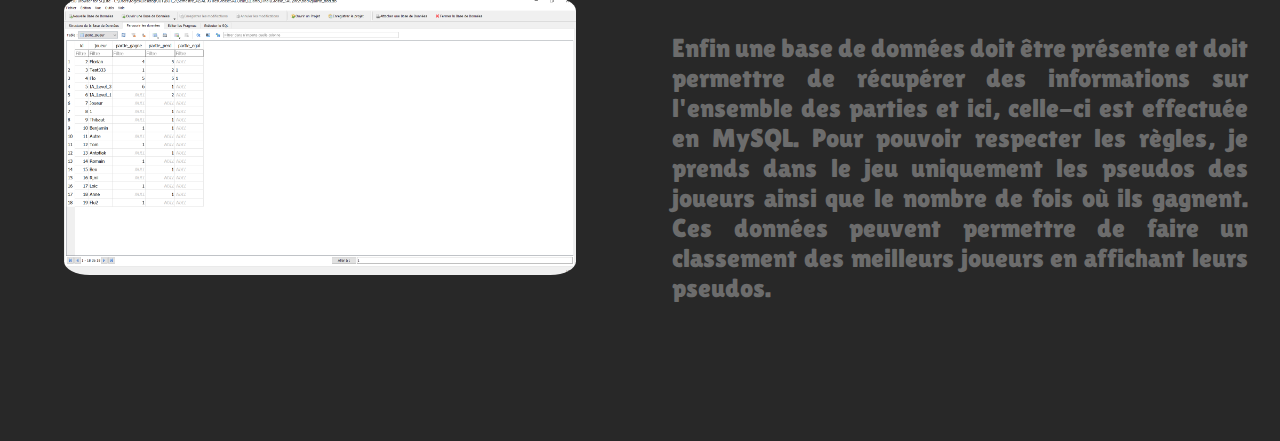
<file: my_e_cv/page_presentation/projet3/index.html>
<!DOCTYPE html>
<html lang="fr">
    <head>
        <meta charset="UTF-8">
        <meta name="viewport" content="width=device-width, initial-scale=1.0">
        <link rel="stylesheet" href="../../css/header.css">
        <link rel="stylesheet" href="../../css/footer.css">
        <link rel="stylesheet" href="../../css/projets.css"> <!-- Ajoutez un fichier CSS spécifique pour la page projets -->
        <link href='https://fonts.googleapis.com/css?family=Lilita One' rel='stylesheet'>
        <title>Projets</title>
    </head>
    <header>
        <div id="img_header">
            <div id="une_img_header">
                <a href="https://github.com/DarkgamepsFlo">
                    <img src="../../img/github.png" id="github" alt="Logo de Github">
                </a>
            </div>
            <div id="une_img_header">
                <a href="https://www.linkedin.com/in/florian-og%C3%A8s-a41a9a240">
                    <img src="../../img/linkedin.png" id="linkedin" alt="Logo de linkedin">
                </a>
            </div>
            <div id="une_img_header">
                <img onclick="changeLanguage()" id="langImage" src="../img/fr_flag.png" alt="Drapeau français">
            </div>
        </div>
    </header>
    <body>
        <!-- Contenu de la page projets -->
        <div class="projet-container">
            <div class="div_title">
                <h1 id="projets_h1">Le Jeu Quarto en JAVA</h1>
            </div>
            <div class="projet">
                <div id="infoSection">
                    <div class="image_normal">
                        <img src="../../img/QuartoTerminal.png" alt="Image Projet 1">
                    </div>
                    <div id="flex-column">
                        <div class="texte_normal">
                            <p id="projets_p1">Ce projet consiste à réaliser un jeu de société dans le langage qu'on voulait, j'ai choisi le jeu quarto et le langage JAVA pour le réaliser. Au départ, j'ai réalisé l'ensemble du jeu dans le terminal de commande pour avoir une base assez solide pour pouvoir par la suite réaliser l'interface graphique.</p>
                            <p id="projets_p2">Le quarto est un jeu ressemblant un peu au Puissance 4 mais avec un peu plus de conditions. Nous devons réaliser une ligne de quatre pièces possédant une même caractéristique. Il existe plusieurs types de caractéristiques : carré, rond, grand, petit, avec un trou, sans trou, blanc et marron.</p>
                        </div>
                    </div>
                </div>

                <div id="infoSection-reverse">
                    <div class="image_reverse">
                        <img src="../../img/Quarto.png" alt="Image Projet 1">
                    </div>
                    <div id="flex-column-reverse">
                        <div class="texte_reverse">
                            <p id="projets_p3">Une fois le jeu dans le terminal effectué, j'ai utilisé la Librairie MG2D en JAVA pour pouvoir réaliser l'interface graphique en utilisant les mêmes fonctions que dans la version effectuée dans le terminal.</p>
                        </div>
                    </div>
                </div>

                <div id="infoSection">
                    <div class="image_normal">
                        <img src="../../img/QuartoIA.png" alt="Image Projet 1">
                    </div>
                    <div id="flex-column">
                        <div class="texte_normal">
                            <p id="projets_p4">Par la suite plusieurs fonctionnalités étaient imposées. Nous avons en premier la mise en place d'une IA. Cette dernière doit posséder plusieurs niveaux et donc plusieurs manières d'analyser le jeu en cours.</p>
                        </div>
                    </div>
                </div>

                <div id="infoSection-reverse">
                    <div class="image_reverse">
                        <img src="../../img/QuartoServeur.png" alt="Image Projet 1">
                    </div>
                    <div id="flex-column-reverse">
                        <div class="texte_reverse">
                            <p id="projets_p5">Ensuite il fallait mettre en place la mise en ligne du jeu. J'ai réussi à faire en sorte que ma machine puisse simuler deux personnes venant d'un port différent et ces deux personnes sont gérées par un serveur qui va permettre d'effectuer l'ensemble des échanges pendant le jeu.</p>
                        </div>
                    </div>
                </div>

                <div id="infoSection">
                    <div class="image_normal">
                        <img src="../../img/QuartoBDD.png" alt="Image Projet 1">
                    </div>
                    <div id="flex-column">
                        <div class="texte_normal">
                            <p id="projets_p6">Enfin une base de données doit être présente et doit permettre de récupérer des informations sur l'ensemble des parties et ici, celle-ci est effectuée en MySQL. Pour pouvoir respecter les règles, je prends dans le jeu uniquement les pseudos des joueurs ainsi que le nombre de fois où ils gagnent. Ces données peuvent permettre de faire un classement des meilleurs joueurs en affichant leurs pseudos.</p>
                        </div>
                    </div>
                </div>
            </div>
        </div>

        <!-- Ajoute le lien vers le fichier JavaScript -->
        <script src="../../service/traduction.js"></script>
    </body>
    <footer>
        <div id="infoSection-footer">
            <a href="../../contacter/index.html" class="custom-button-footer">
                <span class="button-text-footer" id="projets_contactme">Me contacter</span>
            </a>
            <div id="une_img_footer">
                <a href="../../project/index.html">
                    <img src="../../img/Fleche.png" id="home" alt="Retour au menu">
                </a>
            </div>
        </div>
    </footer>
</html>
</file>
<file: css/header.css>
div[id="img_header"] {
    padding: 10px;
}

header {
    background-color: white;
}

img[id="github"] {
    width: 100px;
}

img[id="linkedin"] {
    width: 100px;
}
</file>
<file: css/footer.css>
div[id="img_footer"] {
    padding: 10px;
}

footer {
    background-color: white;
}
</file>
<file: css/menu.css>
/* Page entière */
body {
    margin: 0px;
    font-family: 'Lilita One';
    font-size: 22px;
    background-color: #DDDDDD;
}

/* Titre de la page */
.div_title {
    font-size: 2em;
    margin: 20px 0;
    text-align: center;
    justify-content: center; 
}

/* Ensemble des boutons de la page */
.custom-button {
    display: inline-block;
    position: relative;
    padding: 8% 15%;
    margin-top: 10%;
    margin-bottom: 10%;
    background-color: #3498db; /* Couleur de fond du bouton */
    color: #fff; /* Couleur du texte du bouton */
    text-decoration: none;
    border-radius: 40px; /* Coins arrondis */
    overflow: hidden;
    transition: background-color 0.3s ease;
}

/* Styles pour le texte par-dessus le bouton */
.button-text {
    position: relative;
    z-index: 2; /* Placez le texte au-dessus du bouton */
}

/* Effet au survol du bouton */
.custom-button:hover {
    background-color: #2980b9; /* Nouvelle couleur de fond au survol */
}



div[id="quatre_img"] {
    display: flex;
    flex-wrap: wrap;
    justify-content: center; 
    margin: 20px auto;
}

/* Styles pour chaque div */
div[id="une_img"] {
    box-sizing: border-box;
    width: 20%; /* Chaque div occupe 25% de la largeur du conteneur */
    padding: 10px;
    border: 1px solid #ddd;
    margin: 5px auto;
    text-align: center;
}

div[id="une_img"] img {
    width: 100%; /* Ajuster la largeur de l'image à 100% de la largeur de la div parente */
    max-width: 100%; /* S'assurer que l'image ne dépasse pas la largeur de la div */
    height: auto; /* Ajuster automatiquement la hauteur en fonction de la largeur */
    display: block; /* Empêcher les marges blanches indésirables sous l'image */
    margin: 0 auto; /* Centrer l'image horizontalement dans la div */
}

div[id="color_img"] img {
    background-color: white;
    border-radius: 100%;
}

div[id="une_img"] a {
    margin-top: 10px;
    height: auto; /* Ajuster automatiquement la hauteur en fonction de la largeur */
    display: block; /* Empêcher les marges blanches indésirables sous l'image */
}

div[id="une_img"] a span {
    font-weight: auto; /* Ajuster automatiquement la hauteur en fonction de la largeur */
    display: block; /* Empêcher les marges blanches indésirables sous l'image */
}

img[id="ma_tete"] {
    width: 200px;
}

img[id="project"] {
    width: 200px;
}

img[id="interest"] {
    width: 200px;
}

img[id="skills"] {
    width: 200px;
}
</file>
<file: my_e_cv/css/header.css>
header {
    background-color: #090028;
    padding: 10px;
    position: fixed;
    top: 0;
    width: 100%;
    z-index: 2;
}

img[id="github"] {
    width: 90px;
}

img[id="linkedin"] {
    width: 90px;
}

img[id="langImage"] {
    width: 90px;
}

div[id="img_header"] {
    display: flex;
    flex-wrap: wrap;
}

/* Styles pour chaque div */
div[id="une_img_header"] {
    width: 8%; /* Chaque div occupe 25% de la largeur du conteneur */
    margin: 5px;
}

div[id="une_img_header"] a img, img {
    max-width: 100%; /* S'assurer que l'image ne dépasse pas la largeur de la div */
    height: auto; /* Ajuster automatiquement la hauteur en fonction de la largeur */
    display: block; /* Empêcher les marges blanches indésirables sous l'image */
    margin: 0 auto; /* Centrer l'image horizontalement dans la div */
}

div[id="une_img_header"] a {
    height: auto; /* Ajuster automatiquement la hauteur en fonction de la largeur */
    display: block; /* Empêcher les marges blanches indésirables sous l'image */
}

body{
    padding-top: 100px
}
</file>
<file: my_e_cv/css/footer.css>
footer {
    text-align: center;
    padding: 10px;
    position: fixed;
    bottom: 0;
    width: 100%;
    background-color: #090028;
    z-index: 2;
}

/* Ensemble des boutons de la page */
.custom-button-footer {
    display: inline-block;
    position: relative;
    padding: 0.5% 2%;
    background-color: #3500D3; /* Couleur de fond du bouton */
    color: #fff; /* Couleur du texte du bouton */
    text-decoration: none;
    border-radius: 50px; /* Coins arrondis */
    transition: background-color 0.3s ease;
}

/* Styles pour le texte par-dessus le bouton */
.button-text-footer {
    position: relative;
    z-index: 2; /* Placez le texte au-dessus du bouton */
    font-size: 3vw;
    color: #090028;
}

/* Effet au survol du bouton */
.custom-button-footer:hover {
    background-color: #282828; /* Nouvelle couleur de fond au survol */
    color: #3500D3;
}

.button-text-footer:hover {
    color: #3500D3;
}


#infoSection-footer {
    display: flex;
    justify-content: space-between;
}




/* Styles pour chaque div */
div[id="une_img_footer"] {
    width: 8%; /* Chaque div occupe 25% de la largeur du conteneur */
    margin: 5px;
}

div[id="une_img_footer"] a img {
    max-width: 100%; /* S'assurer que l'image ne dépasse pas la largeur de la div */
    height: auto; /* Ajuster automatiquement la hauteur en fonction de la largeur */
    display: block; /* Empêcher les marges blanches indésirables sous l'image */
    margin: 0 auto; /* Centrer l'image horizontalement dans la div */
    width: 50%;
}

div[id="une_img_footer"] a {
    height: auto; /* Ajuster automatiquement la hauteur en fonction de la largeur */
    display: block; /* Empêcher les marges blanches indésirables sous l'image */
}




/* Styles pour les écrans de petite taille (460px) et plus petits */
@media screen and (max-width: 560px) {

    .button-text-footer {
        position: relative;
        z-index: 2; /* Placez le texte au-dessus du bouton */
        font-size: 5vw;
    }

    div[id="une_img_footer"] a img {
        width: 80%;
    }

    div[id="une_img_footer"]{
        margin-right: 20px;
    }
}
</file>
<file: my_e_cv/css/menu.css>
/* Page entière */
body {
    margin: 0px;
    font-family: 'Lilita One';
    font-size: 22px;
    background-color: #282828;
}

/* Titre de la page */
.div_title {
    text-align: center;
    box-sizing: border-box;
    margin-left: 10px;
}

/* Ensemble des boutons de la page */
.custom-button {
    display: inline-block;
    position: relative;
    padding: 8% 6%;
    margin-top: 10%;
    margin-bottom: 10%;
    background-color: #0C0032; /* Couleur de fond du bouton */
    color: #fff; /* Couleur du texte du bouton */
    text-decoration: none;
    border-radius: 50px; /* Coins arrondis */
    overflow: hidden;
    transition: background-color 0.3s ease;
}

.custom-button span:hover {
    color: #3500D3;
}


/* Effet au survol du bouton */
.custom-button:hover {
    background-color: #0C0032; /* Nouvelle couleur de fond au survol */
}


div[id="color_img"] img {
    background-color: white;
    border-radius: 100%;
}





div[id="une_img"] img {
    width: 100%; /* Ajuster la largeur de l'image à 100% de la largeur de la div parente */
    max-width: 100%; /* S'assurer que l'image ne dépasse pas la largeur de la div */
    height: auto; /* Ajuster automatiquement la hauteur en fonction de la largeur */
    display: block; /* Empêcher les marges blanches indésirables sous l'image */
    margin: 0 auto; /* Centrer l'image horizontalement dans la div */
}

div[id="une_img"] a {
    margin-top: 10px;
    height: auto; /* Ajuster automatiquement la hauteur en fonction de la largeur */
    display: block; /* Empêcher les marges blanches indésirables sous l'image */
    background-color: #3500D3;
}

div[id="une_img"] a span {
    font-weight: auto; /* Ajuster automatiquement la hauteur en fonction de la largeur */
    display: block; /* Empêcher les marges blanches indésirables sous l'image */
    color: #090028;
}

img[id="ma_tete"] {
    width: 200px;
}

img[id="project"] {
    width: 200px;
}

img[id="interest"] {
    width: 200px;
}

img[id="skills"] {
    width: 200px;
}


/* Éléments qui vont changer avec le responsive */



h1 {
    font-size: 4vw;
    color: #3500D3;
}

/* Styles pour le texte par-dessus le bouton */
.button-text {
    position: relative;
    z-index: 2; /* Placez le texte au-dessus du bouton */
    font-size: 2vw;
}

/* Styles pour chaque div */
div[id="une_img"] {
    width: 18%; /* Chaque div occupe 25% de la largeur du conteneur */
    padding: 10px;
    margin: 5px auto;
    text-align: center;
}







div[id="quatre_img"] {
    display: flex;
    flex-wrap: wrap;
    justify-content: center; 
    margin: 20px 40px;
    margin-bottom: 60px;
}



/* Styles pour les écrans de petite taille (460px) et plus petits */
@media screen and (max-width: 560px) {

    h1 {
        font-size: 7.5vw;
    }

    /* Styles pour le texte par-dessus le bouton */
    .button-text {
        position: relative;
        z-index: 2; /* Placez le texte au-dessus du bouton */
        font-size: 6vw;
    }

    /* Styles pour chaque div */
    div[id="une_img"] {
        width: 70%; /* Chaque div occupe 25% de la largeur du conteneur */
        padding: 10px;
        margin: 5px auto;
        text-align: center;
    }

    div[id="quatre_img"] {
        display: flex;
        flex-direction: column; /* Met les éléments du body l'un en dessous de l'autre */
        align-items: center; /* Centre les éléments du body */
    }
}
</file>
<file: my_e_cv/css/projets.css>
/* Page entière */
body {
    margin: 0px;
    font-family: 'Lilita One';
    font-size: 22px;
    background-color: #282828;
    margin-bottom: 8%;
}

h1 {
    font-size: 4vw;
    color: #3500D3;
}

h2 {
    font-size: 3.5vw;
    color: #3500D3;
}

p{
    text-align: justify;
}

.div_title {
    margin: 20px 0;
    text-align: center;
    justify-content: center; 
    box-sizing: border-box;
}

#infoSection {
    display: flex;
    justify-content: space-between;
    margin-bottom: 10px;
}

.projet h2,
.projet .boutons,
.projet-reverse h2,
.projet-reverse .boutons-reverse{
    flex: 1; /* Les éléments prennent le reste de l'espace disponible */
    text-align: center;
}

.boutons button {
    background-color: #3500D3;
    color: #0C0032;
    padding: 8px 15px;
    margin: 5px;
    border: none;
    cursor: pointer;
    margin-right: 10%;
    border-radius: 50px;
    width: 30%;
    font-size: 2vw;
    font-family: 'Lilita One';
}

.image_normal {
    max-width: 40%;
    margin-left: 5%;
}

.image_normal img {
    height: auto;
    border-radius: 5%;
}

.texte_normal {
    margin: 10px;
    margin-right: 5%;
    margin-left: 5%;
}

.texte_normal p {
    font-size: 2vw;
    color: #6c6c6c;
}


#flex-column {
    display: flex;
    flex-direction: column;
    width: 50%;
}







#infoSection-reverse {
    display: flex;
    flex-direction: row-reverse;
    justify-content: space-between;
    margin-bottom: 10px;
}


#flex-column-reverse {
    display: flex;
    flex-direction: column;
    width: 50%;
}

.texte_reverse {
    margin: 10px;
    margin-right: 5%;
    margin-left: 5%;
}

.texte_reverse p {
    font-size: 2vw;
    color: #6c6c6c;
}

.boutons-reverse button {
    background-color: #3500D3;
    color: #0C0032;
    padding: 8px 15px;
    margin: 5px;
    border: none;
    cursor: pointer;
    margin-right: 10%;
    border-radius: 50px;
    width: 30%;
    font-size: 2vw;
    font-family: 'Lilita One';
}

.image_reverse {
    max-width: 40%;
    margin-right: 5%;
}

.image_reverse img {
    height: auto;
    border-radius: 5%;
}






/* -- CSS pour les boutons de la page -- */

/* Ensemble des boutons de la page */
.custom-button {
    display: inline-block;
    position: relative;
    padding: 4% 2%;
    background-color: #3498db; /* Couleur de fond du bouton */
    color: #fff; /* Couleur du texte du bouton */
    text-decoration: none;
    border-radius: 50px; /* Coins arrondis */
    transition: background-color 0.3s ease;
}

/* Effet au survol du bouton */
.custom-button:hover {
    background-color: #2980b9; /* Nouvelle couleur de fond au survol */
}

/* Styles pour le texte par-dessus le bouton */
.button-text {
    position: relative;
    z-index: 2; /* Placez le texte au-dessus du bouton */
    font-size: 1vw;
}

/* -- Styles pour les écrans plus petits que 460 pixels -- */
@media screen and (max-width: 560px) {
    body{
        padding-top: 60px;
        padding-bottom: 60px;
    }
    #infoSection {
        display: block;
        margin-bottom: 0px;
    }

    .boutons button {
        margin-right: 0%;
        width: 30%;
        font-size: 5vw;
    }

    #flex-column {
        width: 100%;
    }

    h1 {
        font-size: 7.5vw;
    } 
    
    h2 {
        font-size: 5vw;
    }    

    .texte_normal p {
        font-size: 4.5vw;
        color: #555;
    }    

    .image_normal {
        max-width: 90%;
    }

    .texte_normal {
        margin: 0px;
        margin-right: 5%;
        margin-left: 5%;
    }

    /* Styles pour le texte par-dessus le bouton */
    .button-text {
        position: relative;
        z-index: 2; /* Placez le texte au-dessus du bouton */
        font-size: 6vw;
    }





    #infoSection-reverse {
        display: block;
        margin-bottom: 0px;
    }

    .boutons-reverse button {
        margin-right: 0%;
        width: 30%;
        font-size: 5vw;
    }

    #flex-column-reverse {
        width: 100%;
    }

    .texte_reverse p {
        font-size: 4.5vw;
        color: #555;
    }    

    .image_reverse {
        max-width: 90%;
        margin-left: 5%;
    }

    .texte_reverse {
        margin: 0px;
        margin-right: 5%;
        margin-left: 5%;
    }
}
</file>
<file: my_e_cv/css/profil.css>
body {
    margin: 0px;
    margin-bottom: 100px;
    background-color: #282828;
    font-family: 'Lilita One';
}

h1 {
    font-size: 4vw;
    color: #3500D3;
}

h2 {
    font-size: 2vw;
    color: #3500D3;
}

h3 {
    font-size: 1.5vw;
    color: #484848;
}

p, li {
    text-align: justify;
    font-size: 1.3vw;
    color: #484848;
}

/* Titre de la page */
.div_title {
    margin: 20px;
    text-align: center;
    justify-content: center; 
    box-sizing: border-box;
}

/* Ensemble des boutons de la page */
.custom-button {
    display: inline-block;
    position: relative;
    padding: 8% 6%;
    margin-top: 10%;
    margin-bottom: 10%;
    background-color: #3498db; /* Couleur de fond du bouton */
    text-decoration: none;
    border-radius: 50px; /* Coins arrondis */
    overflow: hidden;
    transition: background-color 0.3s ease;
}

/* Styles pour le texte par-dessus le bouton */
.button-text {
    position: relative;
    z-index: 2; /* Placez le texte au-dessus du bouton */
    font-size: 2vw;
}

/* Effet au survol du bouton */
.custom-button:hover {
    background-color: #2980b9; /* Nouvelle couleur de fond au survol */
}

div[id="color_img"] img {
    background-color: white;
    border-radius: 100%;
}

div[id="quatre_img"] {
    display: flex;
    flex-wrap: wrap;
    justify-content: center; 
    margin: 20px 40px;
}

/* Styles pour chaque div */
div[id="une_img"] {
    width: 18%; /* Chaque div occupe 25% de la largeur du conteneur */
    padding: 10px;
    margin: 5px auto;
    text-align: center;
}

div[id="une_img"] img {
    width: 60%; /* Ajuster la largeur de l'image à 100% de la largeur de la div parente */
    max-width: 100%; /* S'assurer que l'image ne dépasse pas la largeur de la div */
    height: auto; /* Ajuster automatiquement la hauteur en fonction de la largeur */
    display: block; /* Empêcher les marges blanches indésirables sous l'image */
    margin: 0 auto; /* Centrer l'image horizontalement dans la div */
}

div[id="une_img"] a {
    margin-top: 10px;
    height: auto; /* Ajuster automatiquement la hauteur en fonction de la largeur */
    display: block; /* Empêcher les marges blanches indésirables sous l'image */
}

div[id="une_img"] a span {
    font-weight: auto; /* Ajuster automatiquement la hauteur en fonction de la largeur */
    display: block; /* Empêcher les marges blanches indésirables sous l'image */
}

img[id="ma_tete"] {
    width: 200px;
}



#infoSection {
    display: flex;
    justify-content: space-between;
    margin-top: 20px;
}

#listContainer {
    background-color: #0C0032;
    border-radius: 10px;
    padding: 10px;
    width: 40%;
    height: 15%;
    margin-left: 60px;
}

#textContainer {
    background-color: #0C0032;
    border-radius: 10px;
    padding: 10px;
    width: 56%;
    margin-right: 60px;
}



.downloadButton {
    color: #484848;
    padding: 10px;
    border: none;
    border-radius: 5px;
    cursor: pointer;
    font-size: 1vw;
    font-family: 'Lilita One';
    background-color: #090028;
    
}

@media screen and (min-width: 560px) {
    #downloadContainer {
        background-color: #240090;
        border-radius: 10px;
        text-align: center;
        margin: 4%;
        padding: 10px;
    }
}


/* Styles pour les écrans de petite taille (460px) et plus petits */
@media screen and (max-width: 560px) {
    h1 {
        font-size: 9vw;
    }

    h2 {
        font-size: 7vw;
    }

    h3 {
        font-size: 5vw;
    }

    p, li {
        font-size: 4vw;
    }

    div[id="une_img"] img {
        width: 100%; /* Ajuster la largeur de l'image à 100% de la largeur de la div parente */
    }

    #infoSection {
        display: block;
        justify-content: space-between;
        margin-top: 20px;
    }

    #textContainer {
        width: 80%;
        margin: 5%;
        padding: 5%;
    }

    #listContainer {
        width: 80%;
        margin: 5%;
        padding: 5%;
    }

    #downloadContainer {
        margin-right: 30%;
        margin-left: 30%;
        background-color: #240090;
        border-radius: 10px;
        padding: 10px;
        text-align: center;
    }

    .downloadButton {
        font-size: 3vw;
    }
}
</file>
